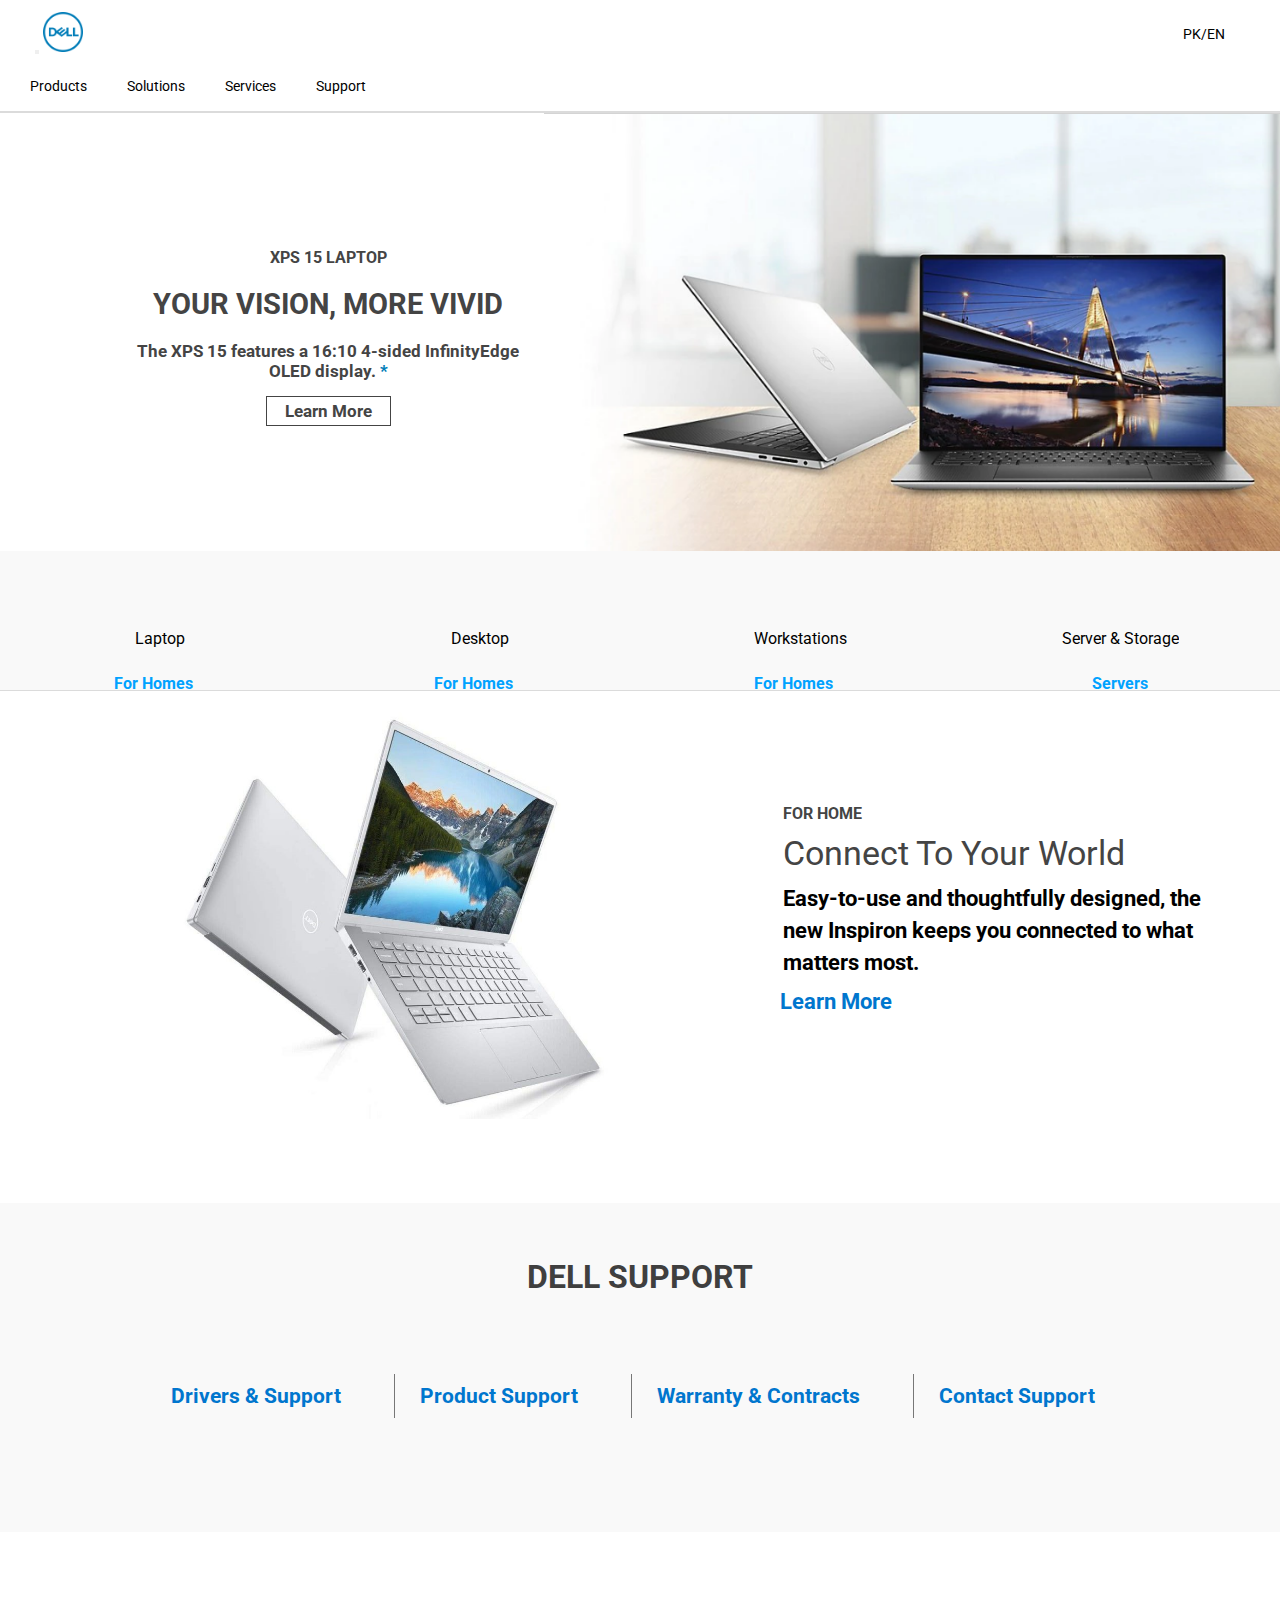
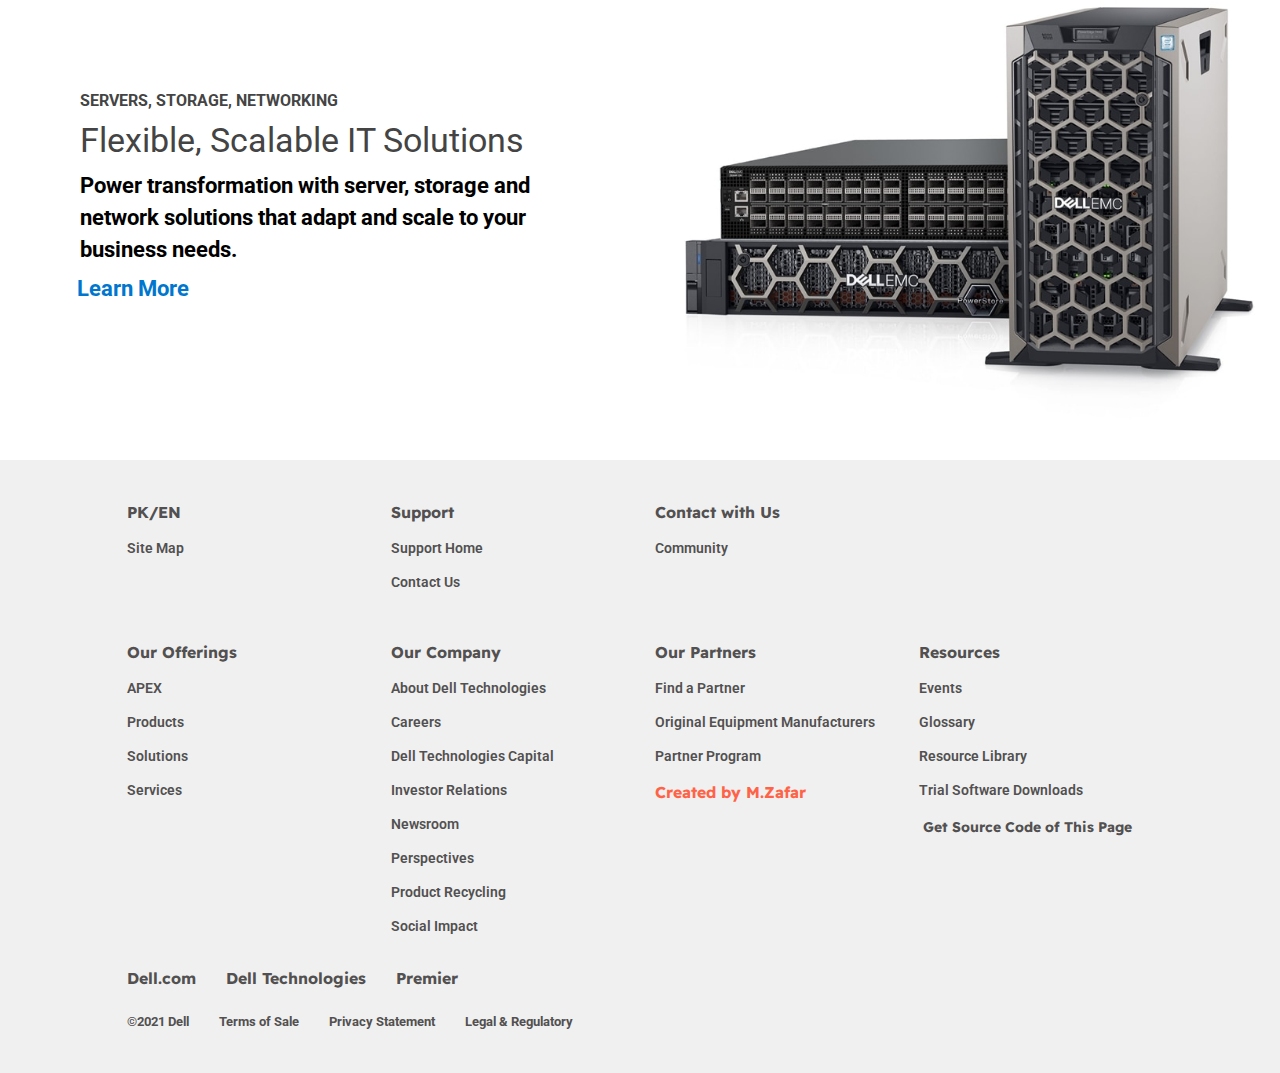
<file: index.html>
<!DOCTYPE html>
<html lang="en">

<head>
    <meta charset="UTF-8">
    <meta http-equiv="X-UA-Compatible" content="IE=edge">
    <meta name="viewport" content="width=device-width, initial-scale=1.0">
    <script src="https://code.jquery.com/jquery-3.6.0.js" integrity="sha256-H+K7U5CnXl1h5ywQfKtSj8PCmoN9aaq30gDh27Xc0jk=" crossorigin="anonymous"></script>
    <script type="text/javascript">
        $(document).ready(function() {
            $('.sidebar-btn').click(function() {
                $('nav').toggleClass('active');
            })
        })
    </script>
    <link rel="stylesheet" href="https://pro.fontawesome.com/releases/v5.10.0/css/all.css" integrity="sha384-AYmEC3Yw5cVb3ZcuHtOA93w35dYTsvhLPVnYs9eStHfGJvOvKxVfELGroGkvsg+p" crossorigin="anonymous" />
    <link rel="stylesheet" href="./css/style.css">
    <link rel="stylesheet" href="./css/nav-style.css">
    <link rel="stylesheet" href="./css/header-style.css">

    <title>Dell Clone</title>
</head>

<body>
    <header class="header">
        <div class="logo">
            <div class="logo-bars">
                <button class="sidebar-btn" onclick="lockScroll()"><i class="fas fa-bars burger"></i></button>
                <img src="./images/dell-png-logo.png" alt="">
            </div>
            <div class="lang">
                <li class="language-select">
                    <i class="fas fa-globe"></i>
                    <a href="">PK/EN </a>
                    <i class="fas fa-caret-down"></i>
                </li>
            </div>
        </div>
        <nav>
            <ul class="navbar">
                <div class="product-link">
                    <li>
                        <a href="">Products</a>
                        <i class="fas fa-caret-down rotate"></i>
                    </li>
                    <div class="sub-links-products product-sublinks">
                        <ul>
                            <li> <a href="">Laptops</a></li>
                            <li><a href="">Deskops & All-in-Ones</a></li>
                            <li><a href="">Workstations</a></li>
                            <li><a href="">Thin Clients</a></li>
                            <li><a href="">Servers</a></li>
                            <li><a href="">Storage</a></li>
                            <li> <a href="">Networking</a> </li>
                        </ul>
                    </div>
                </div>

                <li><a href="">Solutions</a></li>
                <li><a href="">Services</a></li>
                <div class="support-link">
                    <li>
                        <a href="">Support</a>
                        <i class="fas fa-caret-down rotate"></i>
                    </li>
                    <div class="sub-links-support support-sublinks">
                        <ul>
                            <li><a href="">Support Home</a></li>
                            <li><a href="">Knowledge Base</a></li>
                            <li> <a href="">Warranty & Contracts</a> </li>
                            <li id="service">
                                <a href="">
                                    <p id="service">Service Requests & Dispatch Status</p>
                                </a>
                            </li>
                            <li> <a href="">Contact Us</a> </li>
                        </ul>
                    </div>
                </div>
                <!-- <div class="line"></div> -->
                <div class="lang-small">
                    <li class="language-select">
                        <i class="fas fa-globe"></i>
                        <a href="">PK/EN </a>
                        <i class="fas fa-caret-down"></i>
                    </li>
                </div>
            </ul>

        </nav>
    </header>
    <main>
        <section class="first-section">
            <div class="hero flex-item">
                <div class="hero-title-xps">
                    XPS 15 LAPTOP
                </div>
                <div class="hero-title">
                    YOUR VISION, MORE VIVID
                </div>
                <div class="hero-desc">
                    The XPS 15 features a 16:10 4-sided InfinityEdge OLED display. <span>*</span>
                </div>
                <div>
                    <a class="learn-more-btn" href="">Learn More</a>
                </div>
            </div>
            <div class="image flex-item w-100">
                <img class="header-image" src="./images/dellxps.PNG" alt="">
            </div>
        </section>
        <section>
            <div class="computers-cat">
                <div class="icon-label borders">
                    <div class="icon-label with-sub">
                        <i class="fas fa-laptop"></i>
                        <div class="label">
                            Laptop
                        </div>
                        <div class="sub">
                            <h4>For Homes</h4>
                            <h4>For Business</h4>
                        </div>
                    </div>
                </div>
                <div class="icon-label borders">
                    <div class="icon-label with-sub">
                        <i class="fas fa-desktop"></i>
                        <div class="label">
                            Desktop
                        </div>
                        <div class="sub">
                            <h4>For Homes</h4>
                            <h4>For Business</h4>
                        </div>
                    </div>
                </div>
                <div class="icon-label borders">
                    <div class="icon-label with-sub with-no-sub">
                        <i class="fas fa-server"></i>
                        <div class="label">
                            Workstations
                        </div>
                        <div class="sub">
                            <h4>For Homes</h4>
                            <h4>For Business</h4>
                        </div>
                    </div>
                </div>
                <div class="icon-label borders">
                    <div class="icon-label with-sub">
                        <i class="fas fa-database"></i>
                        <div class="label">
                            Server & Storage
                        </div>
                        <div class="sub">
                            <h4>Servers</h4>
                            <h4>Storage</h4>
                        </div>
                    </div>
                </div>

            </div>
        </section>
        <section class="third-section first-section">
            <div class="image flex-item">
                <img src="./images/xps2.jpg" alt="">
            </div>
            <div class=" hero-3 flex-item">
                <div class="hero-title-3">
                    <h2>FOR HOME</h2>
                </div>
                <div class="hero-title-3">
                    Connect To Your World
                </div>
                <div class="hero-desc-3">
                    Easy-to-use and thoughtfully designed, the new Inspiron keeps you connected to what matters most.
                </div>
                <div>
                    <a class="learn-more-btn-3" href="">Learn More</a>
                </div>
            </div>

        </section>
        <section class="third-section first-section forth-section">

            <div class=" support-sec flex-item">
                <div>
                    <h2>DELL SUPPORT</h2>
                </div>
                <div class="support-sec-sub">
                    <div>
                        <a class="learn-more-btn-3 first-child" href="">Drivers & Support</a>
                    </div>
                    <div>
                        <a class="learn-more-btn-3" href="">Product Support</a>
                    </div>
                    <div>
                        <a class="learn-more-btn-3" href="">Warranty & Contracts</a>
                    </div>
                    <div>
                        <a class="learn-more-btn-3" href="">Contact Support</a>
                    </div>
                </div>
            </div>
        </section>
        <section class="third-section fifth-section first-section">

            <div class=" hero-3 hero-5 flex-item">
                <div class="hero-title-3 hero-title-5">
                    <h2>SERVERS, STORAGE, NETWORKING</h2>
                </div>
                <div class="hero-title-5 hero-title-3">
                    Flexible, Scalable IT Solutions
                </div>
                <div class="hero-desc-3 hero-desc-5">
                    Power transformation with server, storage and network solutions that adapt and scale to your business needs.
                </div>
                <div>
                    <a class="learn-more-btn-3" href="">Learn More</a>
                </div>
            </div>
            <div class="image flex-item image-server">
                <img src="./images/server.jpg" alt="">
            </div>
        </section>
    </main>
    <footer>
        <div class="footer-lg">
            <div class="footer-1">
                <div class="grid-layout footer-2">
                    <div>
                        <i class="fas fa-world"></i>
                        <h3>PK/EN</h3>
                        <p>Site Map</p>
                    </div>
                    <div>
                        <h3>Support</h3>

                        <p>Support Home</p>
                        <p>Contact Us</p>
                    </div>
                    <div>
                        <h3>Contact with Us</h3>
                        <p>Community</p>
                    </div>
                </div>
                <div class="grid-layout footer-2">
                    <div>
                        <h3>Our Offerings</h3>
                        <p>APEX</p>
                        <p>Products</p>
                        <p>Solutions</p>
                        <p>Services</p>
                    </div>
                    <div>
                        <h3>Our Company</h3>
                        <p>About Dell Technologies</p>
                        <p>Careers</p>
                        <p>Dell Technologies Capital</p>
                        <p>Investor Relations</p>
                        <p>Newsroom</p>
                        <p>Perspectives</p>
                        <p>Product Recycling</p>
                        <p>Social Impact</p>
                    </div>
                    <div>
                        <h3>Our Partners</h3>
                        <p>Find a Partner</p>
                        <p>Original Equipment Manufacturers</p>
                        <p>Partner Program</p>
                        <h3 style="color: tomato;">Created by M.Zafar <i class="fas fa-grin-beam"></i> </h3>

                    </div>
                    <div>
                        <h3>Resources</h3>
                        <p>Events</p>
                        <p>Glossary</p>
                        <p>Resource Library</p>
                        <p>Trial Software Downloads</p>
                        <h3><a href="https://github.com/mzafar1999/dell_clone" target="_blank">Get Source Code of This Page</a> <i class="fab fa-github"></i> </h3>
                    </div>
                </div>
            </div>
            <div class="footer-2 curser">
                <div>
                    <h3>Dell.com</h3>
                </div>
                <div>
                    <h3>Dell Technologies</h3>
                </div>
                <div>
                    <h3>Premier</h3>
                </div>
            </div>
            <div class="footer-3">
                <div>&copy;2021 Dell</div>
                <div>Terms of Sale</div>
                <div>Privacy Statement</div>
                <div>Legal & Regulatory</div>
            </div>
        </div>

        <!-- Mobile view -->
        <div class="footer">
            <div class="footer-1">
                <div class="grid-layout footer-2">
                    <div class="toggle">
                        <i class="fas fa-world"></i>
                        <h3>PK/EN</h3>
                    </div>
                    <div class="content">
                        <p>Site Map</p>
                    </div>

                    <div class="toggle">
                        <h3>Support</h3>
                    </div>
                    <div class="content">
                        <p>Support Home</p>
                        <p>Contact Us</p>
                    </div>

                    <div class="toggle">
                        <h3>Contact with Us</h3>
                    </div>
                    <div class="content">
                        <p>Community</p>
                    </div>
                </div>
                <div class="grid-layout footer-2">
                    <div class="toggle">
                        <h3>Our Offerings</h3>

                    </div>
                    <div class="content">
                        <p>APEX</p>
                        <p>Products</p>
                        <p>Solutions</p>
                        <p>Services</p>
                    </div>
                    <div class="toggle">
                        <h3>Our Company</h3>
                    </div>
                    <div class="content">

                        <p>About Dell Technologies</p>
                        <p>Careers</p>
                        <p>Dell Technologies Capital</p>
                        <p>Investor Relations</p>
                        <p>Newsroom</p>
                        <p>Perspectives</p>
                        <p>Product Recycling</p>
                        <p>Social Impact</p>
                    </div>
                    <div class="toggle">
                        <h3>Our Partners</h3>
                    </div>
                    <div class="content">
                        <p>Find a Partner</p>
                        <p>Original Equipment Manufacturers</p>
                        <p>Partner Program</p>
                        <h3 style="color: tomato;">Created by M.Zafar <i class="fas fa-grin-beam"></i> </h3>
                    </div>
                    <div class="toggle">
                        <h3>Resources</h3>

                    </div>
                    <div class="content">

                        <p>Events</p>
                        <p>Glossary</p>
                        <p>Resource Library</p>
                        <p>Trial Software Downloads</p>
                        <h3><a href="https://github.com/mzafar1999/dell_clone" target="_blank">Get Source Code of This Page</a> <i class="fab fa-github"></i> </h3>
                    </div>
                </div>
            </div>
            <div class="footer-2 curser">
                <div>
                    <h3>Dell.com</h3>
                </div>
                <div>
                    <h3>Dell Technologies</h3>
                </div>
                <div>
                    <h3>Premier</h3>
                </div>
            </div>
            <div class="footer-3">
                <div>&copy;2021 Dell</div>
                <div>Terms of Sale</div>
                <div>Privacy Statement</div>
                <div>Legal & Regulatory</div>
            </div>
        </div>
    </footer>
</body>
<script src="./javascript/script.js"></script>


</html>
</file>
<file: css/style.css>
@import url('https://fonts.googleapis.com/css2?family=Lobster+Two&family=Roboto:wght@100;300&display=swap');
@import url('https://fonts.googleapis.com/css2?family=Readex+Pro&display=swap');

/* Global style */

* {
    padding: 0;
    margin: 0;
    box-sizing: border-box;
}

section {
    width: 100%;
}

body {
    font-family: 'Roboto', sans-serif;
}

:root {
    --main-light-grey-color: #dbdbdb;
    --main-dark-grey-color: #636363;
    --main-transition: 0.6s;
}


/* Header style */

a {
    text-decoration: none;
    color: var(--main-dark-color);
    font-size: 14px;
    margin: 0 4px;
}

li {
    padding: 12px 16px 14px;
    list-style: none;
    border-bottom: 2px solid white;
}

li:hover {
    background-color: rgb(252, 252, 252);
    border-bottom: 2px solid var(--main-dark-color);
}

li:hover :last-child {
    transform: rotate(180deg);
    transition: var(--main-transition);
}

#service {
    padding-top: 0;
    padding-bottom: 0;
}

.sublinks {
    display: flex;
}

.show-sublinks {
    visibility: visible;
}

.line {
    display: none;
}

@media screen and (max-width:1024px) {
    nav {
        width: 340px;
        height: 100vh;
        position: fixed;
        z-index: 1000;
        background-color: white;
        position: fixed;
        left: -100vw;
        transition: 0.3s;
    }
    .active {
        left: 0;
    }
    .navbar {
        flex-direction: column;
        border-bottom: none;
        width: 300px;
    }
    .logo {
        display: flex;
        justify-content: space-between;
        padding-top: 10px;
        padding-left: 20px;
        padding-right: 0;
        padding-bottom: 0;
        height: 60px;
    }
    .logo-bars {
        display: flex;
        align-items: center;
        height: 40px;
        width: 80%;
    }
    .logo-bars i {
        display: block;
        font-size: 1.6rem;
        color: gray;
    }
    .logo img {
        position: relative;
        left: 30px;
        width: 40px;
    }
    .fa-globe i {
        display: none;
    }
    .logo {
        border-bottom: 2px solid var(--main-light-grey-color);
    }
    .fa-caret-down {
        transform: rotate(-90deg);
    }
    .lang {
        display: none;
    }
    .lang-small {
        display: block;
        width: 150px;
        padding-right: 0;
    }
    .sub-links-products,
    .sub-links-support {
        visibility: hidden;
        left: 0px;
        height: 0;
    }
    .line {
        display: block;
        width: 260px;
        height: 1px;
        margin: 20px 0;
        background-color: var(--main-light-grey-color);
    }
    .product-link i,
    .support-link i {
        position: relative;
        left: 10px;
    }
    .lock-scroll {
        overflow: hidden;
    }
    .logo-bars button {
        background-color: transparent;
        border: none;
    }
    .logo-bars :focus .burger {
        color: black;
        cursor: pointer;
    }
    li {
        padding: 12px 16px 14px;
        list-style: none;
        border-bottom: 2px solid white;
    }
    li:hover {
        background-color: white;
        border-bottom: 2px solid white;
    }
    li:hover :last-child {
        transform: rotate(-90deg);
    }
}


/* Main style */


/* Fist section */

.first-section {
    display: flex;
    justify-content: space-between;
}

.hero {
    display: flex;
    flex-direction: column;
    justify-content: center;
    align-items: center;
    margin-left: 7rem;
}

.hero div {
    margin: 10px auto;
    color: #444444;
}

.learn-more-btn {
    font-size: 17px;
    font-weight: bold;
    padding: 4px 18px;
    margin-top: 20px;
    border: 1px solid #444444;
    transition: var(--main-transition);
}

.learn-more-btn:hover {
    color: white;
    background-color: #444444;
}

.hero-title-xps {
    font-size: 16px;
    font-weight: bold;
}

.hero-title {
    font-size: 29px;
    font-weight: bold;
    margin: 0 auto;
    text-align: center;
}

.hero-desc {
    font-size: 17px;
    width: 90%;
    text-align: center;
    font-weight: bold;
}

.hero-desc span {
    color: #007DB8;
}


/* Second section */

.computers-cat {
    display: flex;
    justify-content: space-around;
    align-items: center;
    background-color: #F9F9F9;
    height: 140px;
    position: relative;
    overflow: hidden;
    top: -5px;
    border-bottom: 1px solid var(--main-light-grey-color);
}

.computers-cat div {
    background-color: #F9F9F9;
    overflow: hidden;
}

.computers-cat i {
    font-size: 1.6rem;
}

.icon-label {
    display: flex;
    flex-direction: column;
    justify-content: center;
    align-items: center;
    padding-top: 5px;
}

.label {
    margin-top: 32px;
    text-align: center;
}

.with-sub {
    position: relative;
    top: 40px;
}

div.with-sub {
    width: 140px;
    height: 160px;
    overflow: hidden;
    transition: var(--main-transition);
}

div.no-sub {
    width: 140px;
}

.borders {
    border-right: 1px solid #F9F9F9;
    border-left: 1px solid #F9F9F9;
}

.borders:hover {
    border-right: 1px solid var(--main-light-grey-color);
    border-left: 1px solid var(--main-light-grey-color);
}

.sub {
    position: relative;
    top: 10px;
    color: rgb(0, 162, 255);
}

.with-no-sub .label:hover {
    cursor: pointer;
    color: rgb(0, 162, 255);
}

.sub h4 {
    margin: 16px 0;
    cursor: pointer;
}

div.with-sub:hover {
    transform: translateY(-80px);
}

div.with-no-sub:hover {
    transform: translateY(0px);
}


/* Section 3 */

.third-section {
    justify-content: space-around;
    align-items: center;
    width: 80%;
    margin: 0 auto;
}

.hero-3 {
    justify-content: flex-start;
    align-items: flex-start;
    position: relative;
    left: 130px;
}

.hero-3 div {
    margin: 10px 0;
}

.hero-title-3 h2 {
    font-size: 16px;
    font-weight: bold;
}

.third-section img {
    width: 100%;
}

.hero-title-3 {
    font-size: 34px;
    color: #444;
}

.hero-desc-3 {
    font-size: 22px;
    line-height: 2rem;
    font-weight: bold;
    color: black;
    width: 90%;
}

.learn-more-btn-3 {
    font-size: 22px;
    color: #0076ce;
    position: relative;
    font-weight: bold;
    left: -7px;
}

.learn-more-btn-3 a {
    font-size: 22px;
}

.image-server {
    width: 80%;
}


/* Footer */

.footer-lg {
    background-color: #F0F0F0;
    padding: 1rem 6rem;
}

.footer-2,
.footer-3 {
    display: flex;
    padding: 0.5rem 1rem;
}

.footer-2 div,
.footer-3 div {
    color: rgb(82, 80, 80);
    margin: 0 15px;
    font-size: 13.5px;
    font-weight: 600;
}

.footer-2 div h3 {
    font-family: 'Readex Pro', sans-serif;
}

.curser div h3 {
    cursor: pointer;
    margin-bottom: 10px;
}

.footer-3 div {
    font-size: 13px;
    font-weight: bold;
    cursor: pointer;
    margin-bottom: 20px;
}

.grid-layout {
    display: grid;
    grid-template-columns: repeat(4, 1fr);
}

.grid-layout div h3 {
    font-family: 'Readex Pro', sans-serif;
}

.grid-layout h3,
p {
    margin: 18px 0;
}

.footer-lg p {
    cursor: pointer;
}

.toggle {
    cursor: pointer;
}

.content {
    display: none;
}


/* Responsive Code ======================== */

@media screen and (max-width:1024px) {
    nav {
        width: 340px;
        height: 100vh;
        position: fixed;
        z-index: 1000;
        background-color: white;
        position: fixed;
        left: -100vw;
        transition: 0.3s;
    }
    .active {
        left: 0;
    }
    .fa-globe i {
        display: none;
    }
    .fa-caret-down {
        transform: rotate(-90deg);
    }
    .line {
        display: block;
        width: 260px;
        height: 1px;
        margin: 20px 0;
        background-color: var(--main-light-grey-color);
    }
    .lock-scroll {
        overflow: hidden;
    }
    li {
        padding: 12px 16px 14px;
        list-style: none;
        border-bottom: 2px solid white;
    }
    li:hover {
        background-color: white;
        border-bottom: 2px solid white;
    }
    li:hover :last-child {
        transform: rotate(-90deg);
    }
    .hero {
        margin-left: 1rem;
    }
}


/* First section responsive */

@media screen and (max-width:768px) {
    body {
        background-color: #F7F7F7;
    }
    .hero {
        margin: 0;
    }
    .first-section {
        flex-direction: column-reverse;
    }
    .computers-cat {
        display: grid;
        grid-template-columns: repeat(2, 1fr);
        grid-template-rows: repeat(2, 1fr);
        height: 210px;
        margin: 10px;
        margin-top: 20px;
        background-color: white;
        -webkit-box-shadow: 0 2px 2px #002b5514, 0 4px 4px #002b5514, 0 8px 8px #002b5514;
        box-shadow: 0 2px 2px #002b5514, 0 4px 4px #002b5514, 0 8px 8px #002b5514;
        box-shadow: 0 2px 2px #002b5514, 0 4px 4px #002b5514, 0 8px 8px #002b5514;
    }
    .computers-cat div {
        background-color: white;
    }
    .borders {
        border-right: 0px;
        border-left: 0px;
    }
    .borders:hover {
        border-right: 0px;
        border-left: 0px;
    }
    .with-sub {
        height: 180px;
    }
    .footer {
        padding: 0;
    }
    .footer-lg {
        display: none;
        padding: 0;
    }
    .grid-layout {
        display: block;
    }
    .footer-2 {
        display: block;
    }
}

@media screen and (min-width:769px) {
    .footer {
        display: none;
    }
}


/* Third Section Responsive */

@media screen and (max-width:768px) {
    .third-section {
        flex-direction: column;
        box-shadow: 0 2px 2px #002b5514, 0 4px 4px #002b5514, 0 8px 8px #002b5514;
        box-shadow: 0 2px 2px #002b5514, 0 4px 4px #002b5514, 0 8px 8px #002b5514;
        width: auto;
        margin: 10px;
        justify-content: center;
        align-items: center;
        background-color: white;
    }
    .third-section img {
        width: 100%;
    }
    .hero-3 {
        display: flex;
        flex-direction: column;
        align-items: center;
        justify-content: center;
        position: relative;
        left: 0;
        background-color: white;
    }
    .image {
        background-color: white;
    }
    .hero-title-3 {
        font-size: 20px;
    }
    .hero-desc-3 {
        font-size: 16px;
        text-align: center;
    }
    .learn-more-btn-3 {
        font-size: 16px;
    }
    .hero-3 div:last-child {
        margin-bottom: 35px;
    }
    .support-sec {
        margin-top: 10px;
    }
    .support-sec-sub div {
        margin: 20px auto;
    }
}


/* Forth Section Responsive */

@media screen and (min-width:768px) {
    .support-sec {
        display: flex;
        flex-direction: column;
        justify-content: center;
        align-items: center;
    }
    .forth-section {
        margin-top: 40px;
        width: 100%;
        background-color: #F9F9F9;
        padding: 15px 0;
    }
    .forth-section h2 {
        margin-bottom: 30px;
    }
    .forth-section a {
        font-size: 16px;
        font-weight: normal;
        padding-left: 10px;
        border-left: 2px solid rgb(119, 119, 119);
    }
    .forth-section .first-child {
        border-left: none;
    }
    .forth-section {
        margin-top: 15px;
        padding: 15px 0;
    }
    .forth-section div {
        margin: 15px 10px;
        margin-bottom: 28px;
    }
    .support-sec-sub {
        display: flex;
    }
}


/* Forth Section Responsive */

@media screen and (min-width:1140px) {
    .forth-section {
        margin-top: 80px;
        width: 100%;
        background-color: #F9F9F9;
        padding: 15px 0;
        padding-bottom: 40px;
    }
    .forth-section h2 {
        font-size: 32px;
        margin-bottom: 30px;
        margin-top: 10px;
        color: rgb(63, 63, 63);
    }
    .forth-section a {
        font-size: 21px;
        font-weight: bold;
        border-left: 1.5px solid rgb(119, 119, 119);
        padding: 10px 25px;
        margin-bottom: 30px;
        position: relative;
    }
    .forth-section .first-child {
        border-left: none;
    }
}


/* Fifth Section */

.hero-title-5 {
    margin: 10px;
}

.fifth-section {
    flex-direction: column-reverse;
}

@media screen and (min-width:1140px) {
    .fifth-section {
        display: flex;
        width: 100%;
        margin: 0;
        flex-direction: row;
        padding: 2rem 0;
    }
    .hero-5 {
        left: 80px;
    }
    .hero-desc-5 {
        width: 80%;
    }
    .hero-title-5 {
        font-size: 34px;
    }
}

@media screen and (max-width:1140px) {
    .hero-desc-3 {
        font-size: 17px;
    }
    .hero-title-3 {
        font-size: 29px;
    }
    .learn-more-btn-3 {
        font-size: 17px;
    }
    .hero-3 {
        left: 0;
    }
    .fifth-section {
        flex-direction: row;
    }
}

@media screen and (max-width:786px) {
    .fifth-section {
        flex-direction: column-reverse;
    }
    .hero-title-5 {
        text-align: center;
    }
}
</file>
<file: css/nav-style.css>
.navbar {
    display: flex;
    align-items: baseline;
    padding: 0 10px;
    border-bottom: 2px solid var(--main-light-grey-color);
}

.product-link:hover .sub-links-products {
    display: flex;
    flex-direction: column;
    transition: var(--main-transition);
    overflow: hidden;
}

.sub-links-products li:hover,
.sub-links-support li:hover {
    border-bottom: 0px;
}

.product-sublinks,
.support-sublinks {
    position: relative;
    left: 20px;
    width: 240px;
}

.support-sublinks {
    left: 20px;
}

#service {
    transform: rotate(0deg);
}

#service:hover {
    transform: rotate(0deg);
}

.sub-links-products,
.sub-links-support {
    display: none;
    padding-top: 10px;
    transition: var(--main-transition);
}

.sub-links-products {
    position: absolute;
    background-color: white;
    left: 15px;
}

.sub-links-support {
    position: absolute;
    background-color: white;
    left: 300px;
}

.support-link:hover .sub-links-support {
    display: flex;
    flex-direction: column;
    transition: var(--main-transition);
    overflow: hidden;
}


/* Responsive */

@media screen and (max-width:1024px) {
    .navbar {
        flex-direction: column;
        border-bottom: none;
        width: 300px;
    }
    .product-link i,
    .support-link i {
        position: relative;
        left: 10px;
    }
    .sub-links-products,
    .sub-links-support {
        visibility: hidden;
        left: 0px;
        height: 0;
    }
}
</file>
<file: css/header-style.css>
.header-image {
    width: 100%;
}

.logo {
    display: flex;
    justify-content: space-between;
    padding: 12px 35px;
    padding-bottom: 5px;
}

.logo img {
    width: 5.2%;
}

.logo-bars i {
    display: none;
}

.language-select:hover {
    border-bottom: 2px solid white;
}

.lang-small {
    display: none;
}


/* Responsive */

@media screen and (max-width:1024px) {
    .logo {
        display: flex;
        justify-content: space-between;
        padding-top: 10px;
        padding-left: 20px;
        padding-right: 0;
        padding-bottom: 0;
        height: 60px;
    }
    .logo-bars {
        display: flex;
        align-items: center;
        height: 40px;
        width: 80%;
    }
    .logo-bars i {
        display: block;
        font-size: 1.6rem;
        color: gray;
    }
    .logo img {
        position: relative;
        left: 30px;
        width: 40px;
    }
    .logo {
        border-bottom: 2px solid var(--main-light-grey-color);
    }
    .lang {
        display: none;
    }
    .lang-small {
        display: block;
        width: 150px;
        padding-right: 0;
    }
    .logo-bars button {
        background-color: transparent;
        border: none;
    }
    .logo-bars :focus .burger {
        color: black;
        cursor: pointer;
    }
}
</file>
